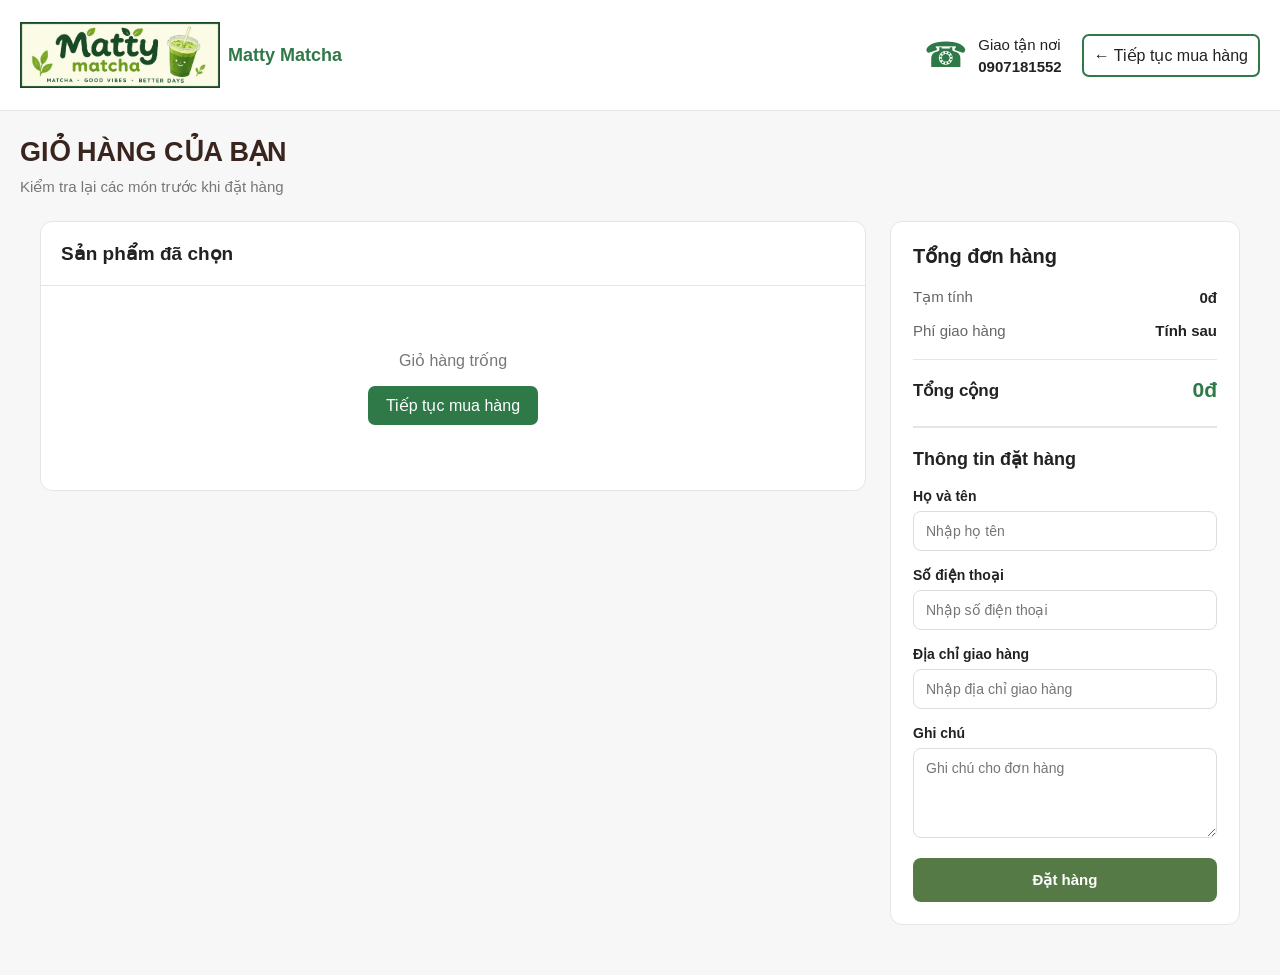
<file: cart.html>
<!DOCTYPE html>
<html lang="vi">

<head>
    <meta charset="UTF-8">
    <meta name="viewport" content="width=device-width, initial-scale=1.0">
    <title>Giỏ hàng | Matty Matcha</title>
    <link rel="stylesheet" href="css/style.css">
    <link rel="stylesheet" href="css/cart.css">
    
</head>

<body>

    <!-- HEADER -->
    <header class="header">
        <div class="header-container">

            <a href="index.html" class="logo">
                <img src="images/logo/logo1.jpg" alt="Matty Matcha">
                <span>Matty Matcha</span>
            </a>

            <div class="header-actions">

                <a href="tel:0907181552" class="hotline">
                    <span class="action-icon">☎</span>
                    <span>
                        Giao tận nơi
                        <strong>0907181552</strong>
                    </span>
                </a>

                <a href="menu.html" class="cart-button">
                    ← Tiếp tục mua hàng
                </a>

            </div>

        </div>
    </header>


    <!-- MAIN -->
    <main class="cart-page">

        <div class="section-heading">
            <h2>GIỎ HÀNG CỦA BẠN</h2>
            <p>Kiểm tra lại các món trước khi đặt hàng</p>
        </div>

        <div class="cart-layout">

            <!-- DANH SÁCH SẢN PHẨM -->
            <section class="cart-products">

                <div class="cart-products-header">
                    <h3>Sản phẩm đã chọn</h3>
                </div>

                <div id="cart-items">
                 
                </div>

            </section>


            <!-- TỔNG ĐƠN HÀNG -->
            <aside class="cart-summary">

                <h3>Tổng đơn hàng</h3>

                <div class="summary-row">
                    <span>Tạm tính</span>
                    <strong id="cart-subtotal">0đ</strong>
                </div>

                <div class="summary-row">
                    <span>Phí giao hàng</span>
                    <strong id="shipping-fee">Tính sau</strong>
                </div>

                <div class="summary-total">
                    <span>Tổng cộng</span>
                    <strong id="cart-total">0đ</strong>
                </div>

                

                <!--Form đặt hàng-->
                <div class="checkout-form">
                    <h3>Thông tin đặt hàng</h3>

                    <form id="checkout-form">

                        <div class="form-group">
                            <label for="customer-name">Họ và tên</label>
                            <input 
                                type="text" 
                                id="customer-name" 
                                name="name"
                                placeholder="Nhập họ tên"
                                required
                            >
                        </div>

                        <div class="form-group">
                            <label for="customer-phone">Số điện thoại</label>
                            <input 
                                type="tel" 
                                id="customer-phone" 
                                name="phone"
                                placeholder="Nhập số điện thoại"
                                required
                            >
                        </div>

                        <div class="form-group">
                            <label for="customer-address">Địa chỉ giao hàng</label>
                            <input 
                                type="text" 
                                id="customer-address" 
                                name="address"
                                placeholder="Nhập địa chỉ giao hàng"
                                required
                            >
                        </div>

                        <div class="form-group">
                            <label for="customer-note">Ghi chú</label>
                            <textarea 
                                id="customer-note" 
                                name="note"
                                placeholder="Ghi chú cho đơn hàng"
                            ></textarea>
                        </div>

                        <button type="submit" id="checkout-btn">
                            Đặt hàng
                        </button>

                    </form>

                    <div id="order-success" class="order-success" hidden>
                        Đặt hàng thành công!
                    </div>
                    
                </div>

            </aside>

        </div>

    </main>


    <script src="js/main.js" defer></script>
    <script src="js/cart.js" defer></script>

</body>
</html>
</file>
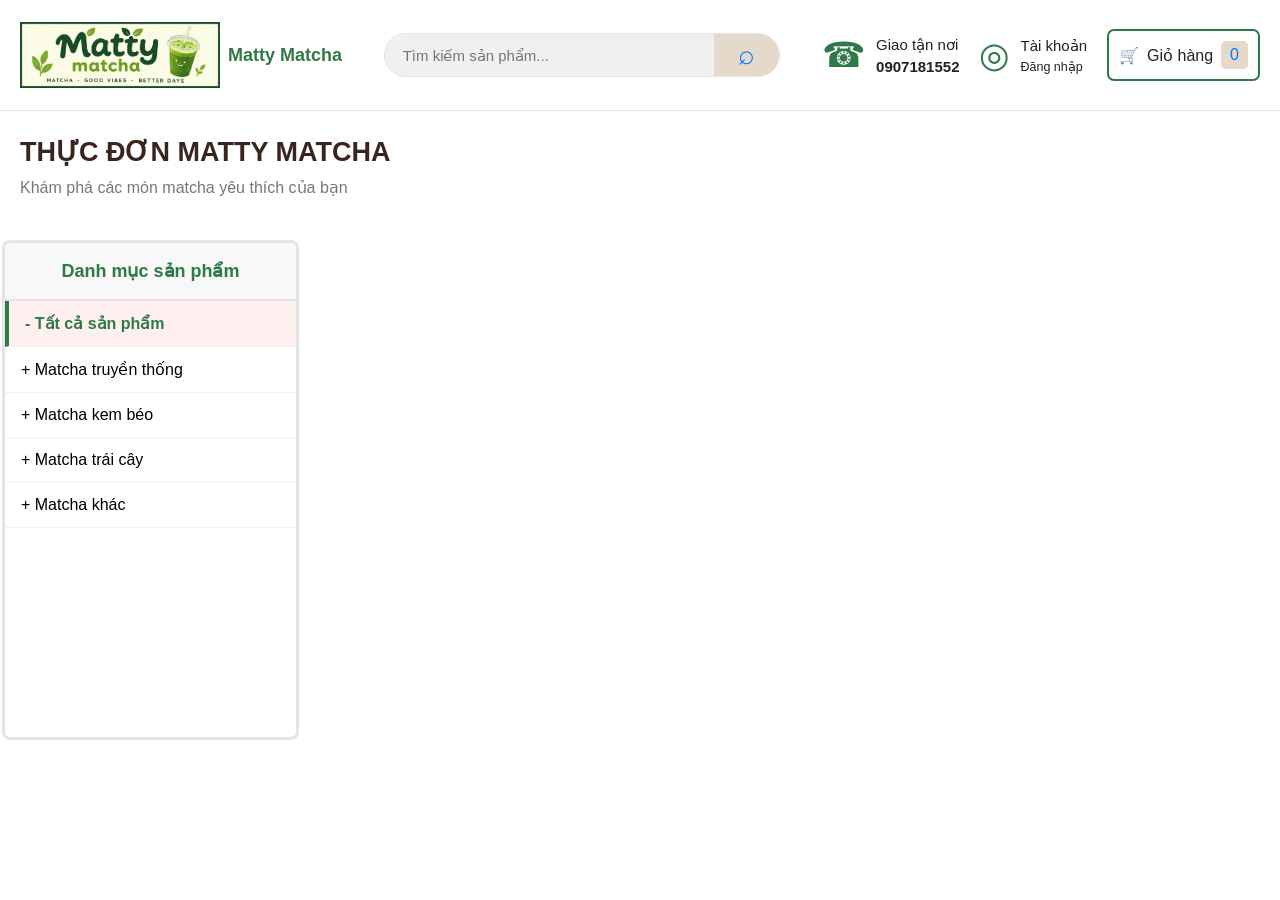
<file: menu.html>
<!DOCTYPE html>
<html lang="vi">

<head>
    <meta charset="UTF-8">
    <meta name="viewport" content="width=device-width, initial-scale=1.0">
    <title>Thực đơn | Matty Matcha</title>

    <link rel="stylesheet" href="css/style.css">
    <link rel="stylesheet" href="css/menu.css">
</head>

<body>

    <header class="header">
        <div class="header-container">

            <!-- Logo -->
            <a href="index.html" class="logo">
                <img src="images/logo/logo1.jpg" alt="Matty Matcha">
                <span>Matty Matcha</span>
            </a>

            <!-- Search -->
            <form class="search-box" id="search-form">
                <input
                    type="search"
                    id="search-input"
                    placeholder="Tìm kiếm sản phẩm..."
                >
                <button type="submit" aria-label="Tìm kiếm">⌕</button>
            </form>

            <!-- Header Actions -->
            <div class="header-actions">

                <a href="tel:0907181552" class="hotline">
                    <span class="action-icon">☎</span>
                    <span>
                        Giao tận nơi
                        <strong>0907181552</strong>
                    </span>
                </a>

                <a href="#" class="account">
                    <span class="action-icon">◎</span>
                    <span>
                        Tài khoản
                        <small>Đăng nhập</small>
                    </span>
                </a>

                <a href="cart.html" class="cart-button">
                    <span>🛒</span>
                    Giỏ hàng
                    <span class="cart-count" id="cart-count">0</span>
                </a>

            </div>

            <button class="mobile-menu-btn" id="mobile-menu-btn"
                    aria-label="Mở danh mục" aria-expanded="false">
                ☰
            </button>

        </div>
    </header>


    <main>
        <section class="menu-page">
            <div class="section-heading">
                <h2>THỰC ĐƠN MATTY MATCHA</h2>
                <p>Khám phá các món matcha yêu thích của bạn</p>
            </div>

            <div class="main-layout">

                <aside class="sidebar" id="sidebar">

                    <div class="sidebar-title">
                        <strong>Danh mục sản phẩm</strong>
                    </div>

                    <ul class="category-list">
                        <li>
                            <button class="category-item active" data-category="all">
                                - Tất cả sản phẩm
                            </button>
                        </li>

                        <li>
                            <button class="category-item" data-category="matcha-truyen-thong">
                                  + Matcha truyền thống
                            </button>
                        </li>

                        <li>
                            <button class="category-item" data-category="matcha-kem-beo">
                                  + Matcha kem béo
                            </button>
                        </li>

                        <li>
                            <button class="category-item" data-category="matcha-trai-cay">
                                  + Matcha trái cây
                            </button>
                        </li>

                        <li>
                            <button class="category-item" data-category="other">
                                  + Matcha khác
                            </button>
                        </li>
                    </ul>

                </aside>

                <section class="menu-content">



                    <div class="products-grid" id="products-grid"> </div>

                    <p id="no-results" hidden>
                        Không tìm thấy sản phẩm phù hợp.
                    </p>

                </section>

            </div>
        </section>
    </main>

    <script src="js/main.js" defer></script>
    <script src="js/menu.js" defer></script>

</body>
</html>
</file>
<file: css/style.css>
/*  RESET */

* {
    margin: 0;
    padding: 0;
    box-sizing: border-box;
}

html {
    scroll-behavior: smooth;
}

body {
    font-family: Arial, Helvetica, sans-serif;
    color: #222;
    background: #fff;
}

a {
    text-decoration: none;
    color: inherit;
}

button {
    font: inherit;
    cursor: pointer;
}

:root {
    --primary: #2f7847;
    --primary-dark: #760f17;
    --text: #222;
    --border: #e5e5e5;
    --background: #f7f7f7;
}


/*  HEADER  */

.header {
    width: 100%;
    min-height: 110px;
    background: white;
    border-bottom: 1px solid var(--border);
}

.header-container {
    min-height: 110px;
    padding: 10px 20px;
    display: flex;
    align-items: center;
    justify-content: space-between;
    gap: 25px;
}

/* Logo */

.logo {
    display: flex;
    align-items: center;
    gap: 8px;
    min-width: 180px;
}

.logo img {
    width: 200px;
    height: 90px;
    object-fit: contain;
}

.logo span {
    color: var(--primary);
    font-weight: bold;
    font-size: 18px;
}

/* Search */

.search-box {
    display: flex;
    width: min(32%, 520px);
    height: 44px;
    background: #f0f0f0;
    border-radius: 30px;
    overflow: hidden;
    border: 1px solid var(--border);
}

.search-box input {
    flex: 1;
    min-width: 0;
    border: none;
    outline: none;
    background: transparent;
    padding: 0 18px;
    font-size: 15px;
}

.search-box button {
    width: 65px;
    border: none;
    background: #e4d9ca;
    color: #087bfa;
    font-size: 28px;
}

/* Header Actions */

.header-actions {
    display: flex;
    align-items: center;
    gap: 20px;
}

.language-btn {
    border: none;
    background: transparent;
    font-size: 28px;
}

.hotline,
.account {
    display: flex;
    align-items: center;
    gap: 10px;
    white-space: nowrap;
    font-size: 15px;
}

.hotline strong {
    display: block;
    margin-top: 4px;
}

.account small {
    display: block;
    margin-top: 4px;
}

.action-icon {
    color: var(--primary);
    font-size: 35px;
}

.cart-button {
    display: flex;
    align-items: center;
    gap: 8px;
    padding: 10px;
    border: 2px solid var(--primary);
    border-radius: 7px;
    white-space: nowrap;
}

.cart-count {
    background: #e4d9ca;
    color: #087bfa;
    padding: 5px 9px;
    border-radius: 5px;
}

.mobile-menu-btn {
    display: none;
    background: transparent;
    border: none;
    font-size: 28px;
    color: var(--primary);
}


/* ================= NAVIGATION ================= */

.navigation {
    min-height: 67px;
    background: var(--primary);
    display: flex;
    align-items: center;
    gap: 20px;
    padding-right: 20px;
    font-size: 18px;
}

.category-toggle {
    min-height: 56px;
    width: 297px;
    flex-shrink: 0;
    background: #fff;
    color: var(--primary);
    border: 1px solid var(--border);
    border-radius: 7px 7px 0 0;
    font-size: 18px;
    font-weight: bold;
    text-align: left;
    padding: 0 18px;
}

.category-toggle span {
    margin-left: 10px;
}

.navigation-links {
    display: flex;
    align-items: center;
    gap: 35px;
    color: white;
}

.navigation-links a {
    font-size: 17px;
    transition: opacity 0.2s;
}

.navigation-links a:hover {
    opacity: 0.7;
}


/* ================= MAIN LAYOUT ================= */

.main-layout {
    display: grid;
    grid-template-columns: 297px minmax(0, 1fr);
    gap: 17px;
    padding: 18px 16px 40px 2px;
    align-items: start;
}

/* Sidebar */

.sidebar {
    border: 3px solid var(--border);
    border-radius: 7px;
    background: white;
    min-height: 650px;
    overflow: hidden;
}

.sidebar-title {
    background: #f8f8f8;
    color: var(--primary);
    font-size: 20px;
    font-weight: bold;
    font-family: Arial, Helvetica, sans-serif;
    text-align: center;
    padding: 17px;
    border-bottom: 2px solid var(--border);
}

.category-list {
    list-style: none;
}

.category-item {
    width: 100%;
    padding: 13px 16px;
    border: none;
    background: white;
    text-align: left;
    font-size: 18px;
    transition: 0.2s;
}

.category-item:hover,
.category-item.active {
    background: #fff0f0;
    color: var(--primary);
}

.hr{
    color: var(--border);
    border: none;
    border-top: 1px solid #ddd;
    margin: 10px 0;

}
/* ================= CONTENT ================= */

.content {
    min-width: 0;
}

/* Banner */

.banner-section {
    position:  relative;
    overflow: hidden;
    width: 100%;
}

.banner-slider {
    position: relative;
    min-height: 400px;
}

.banner-slide {
    display: none;
    min-height: 400px;
    align-items: center;
    justify-content: space-around;
    padding: 35px;
    background: linear-gradient(110deg, #ffe0c9, #f5a8c7);
}

.banner-slide.active {
    display: flex;
}

.banner-slide:nth-child(2) {
    background: linear-gradient(110deg, #d7edc6, #f2b3c7);
}

.banner-text {
    max-width: 55%;
}

.banner-text span {
    color: var(--primary);
    font-weight: bold;
    letter-spacing: 3px;
}

.banner-text h1 {
    font-size: clamp(30px, 4vw, 55px);
    color: var(--primary);
    margin: 15px 0;
}

.banner-text p {
    font-size: 18px;
    margin-bottom: 25px;
}

.banner-text a {
    display: inline-block;
    background: var(--primary);
    color: white;
    padding: 13px 25px;
    border-radius: 25px;
}

.banner-image {
    font-size: clamp(100px, 15vw, 190px);
    filter: drop-shadow(0 12px 10px #0002);
}

.slider-btn {
    position: absolute;
    top: 50%;
    transform: translateY(-50%);
    width: 48px;
    height: 48px;
    border: none;
    border-radius: 50%;
    background: #ffffffc9;
    font-size: 32px;
    color: #555;
}

.slider-btn:hover {
    background: white;
}

.slider-btn.prev {
    left: 12px;
}

.slider-btn.next {
    right: 12px;
}

.slider-dots {
    position: absolute;
    bottom: 15px;
    left: 50%;
    transform: translateX(-50%);
    display: flex;
    gap: 9px;
}

.dot {
    width: 23px;
    height: 4px;
    background: #ffffff99;
    border: none;
}

.dot.active {
    background: var(--primary);
}


/* ================= PRODUCTS ================= */

.products-section {
    padding: 35px 5px;
}

.section-heading {
    display: flex;
    align-items: center;
    justify-content: space-between;
    margin-bottom: 25px;
}

.section-heading h2 {
    font-size: 27px;
    color: #39251e;
    margin-bottom: 8px;
}

.section-heading p {
    color: #777;
}

.product-total {
    color: #777;
    font-size: 15px;
}

.products-grid {
    display: grid;
    grid-template-columns: repeat(3, minmax(0, 1fr));
    gap: 20px;
}

.product-card {
    border: 3px solid #41483b;
    background: rgb(222, 209, 209);
    transition: 0.25s;
    border-radius:5%;
    overflow: hidden;
}

.product-card:hover {
    transform: translateY(-4px);
    box-shadow: 0 5px 20px #00000012;
    
}

.product-image {
    width: 100%;
    height: 210px;
    display: flex;
    align-items: center;
    justify-content: center;
    background: #fafafa;
    overflow: hidden;
    background: linear-gradient(110deg, #daffc9, #65875b);
}

.product-image img {
    width: 40%;
    height: 120%;
    object-fit: cover;
}

.product-info {
    padding: 16px;
}

.product-info h3 {
    font-size: 18px;
    margin-bottom: 8px;
}

.product-info p {
    color: #777;
    font-size: 14px;
    min-height: 35px;
}

.product-bottom {
    display: flex;
    align-items: center;
    justify-content: space-between;
    margin-top: 15px;
}

.product-bottom strong {
    color: var(--primary);
    font-size: 17px;
}

.add-cart {
    width: 38px;
    height: 38px;
    border: none;
    border-radius: 50%;
    background: var(--primary);
    color: white;
    font-size: 25px;
}

.add-cart:hover {
    background: var(--primary-dark);
}

.no-results {
    padding: 30px;
    text-align: center;
    color: #777;
}


/* ================= FOOTER ================= */

.footer {
    background: #dfd9d9;
    margin-top: 40px;
}

.footer-container {
    display: grid;
    grid-template-columns: 2fr 1fr 1fr 1.6fr;
    gap: 30px;
    padding: 50px max(30px, 6vw);
}

.footer-container h3 {
    font-size: 20px;
    margin-bottom: 30px;
}

.footer-company {
    background: #fcfbfb;
    padding: 30px;
    margin: -35px 0 -45px -7vw;
    padding-left: 7vw;
    padding-top: 45px;
    
}

.footer-company p {
    line-height: 1.7;
    margin-bottom: 12px;
    font-size: 18px;
}

.footer-logo {
    display: flex;
    align-items: center;
    gap: 10px;
    margin-bottom: 15px;
    color: var(--primary);
}

.footer-logo img {
    width: 75px;
    height: 65px;
    object-fit: contain;
}

.footer-column {
    display: flex;
    flex-direction: column;
    gap: 14px;
}

.footer-column h3 {
    margin-bottom: 5px;
}

.footer-column a {
    font-size: 16px;
}

.footer-column a:hover {
    color: var(--primary);
}

.social-links {
    display: flex;
    gap: 15px;
    margin-top: 20px;
}

.social-links a {
    color: var(--primary);
    font-weight: bold;
}


.footer-bottom {
    text-align: center;
    padding: 20px;
    border-top: 1px solid #ddd;
    font-size: 13px;
}


/* ================= Icon điện thoại ================= */

.floating-contact {
    position: fixed;
    right: 10px;
    bottom: 40px;
    display: flex;
    flex-direction: column;
    gap: 10px;
    z-index: 1000;
}

.floating-phone {
    display: flex;
    justify-content: center;
    align-items: center;
    width: 60px;
    height: 60px;
    border: 4px solid #dd0d0d;
    border-radius: 50%;
    color: white;
    font-size: 27px;
}


.floating-phone {
    background: #0c0609;
}


/* ================= RESPONSIVE ================= */



/* Laptop */
@media (max-width: 1100px) {

    .header-container {
        gap: 12px;
    }

    .header-actions {
        gap: 10px;
    }

    .hotline,
    .account {
        font-size: 13px;
    }

    .main-layout {
        grid-template-columns: 240px minmax(0, 1fr);
    }

    .navigation {
        gap: 10px;
    }

    .category-toggle {
        width: 240px;
    }

    .products-grid {
        grid-template-columns: repeat(3, minmax(0, 1fr));
    }

    .footer-container {
        grid-template-columns: repeat(2, 1fr);
    }
}

/* Mobile */

@media (max-width: 767px) {

    
    .main-layout {
        grid-template-columns: minmax(0, 1fr);
    }

    #sidebar {
        display: none;
    }

    .products-grid {
        grid-template-columns: 1fr;
        gap: 16px;
    }

    .product-image {
        height: 190px;
        background-color:#0002
    }

    .product-image img {
    width: 100%;
    height: 100%;
    object-fit: contain;
    object-position: center;
}

    .product-info {
        padding: 16px;
    }

    .product-info h3 {
        font-size: 17px;
    }

    .product-bottom {
        margin-top: 12px;
    }

    /* Header */
    .header-container {
        gap: 10px;
    }

    .header-actions {
        gap: 10px;
    }

    /* Navigation */
    .navigation {
        gap: 8px;
    }

    /* Banner */
    .banner-text {
        max-width: 65%;
    }

    .banner-text h1 {
        font-size: 25px;
    }

    /* Tiêu đề danh mục */
    .section-heading h2 {
        font-size: 22px;
    }

    /* Footer */
    .footer-container {
        grid-template-columns: 1fr;
    }
    #sidebar {
        display: none;
        min-height: auto;
    }

    /* Khi bấm nút ☰ thì hiện danh mục */
    #sidebar.open {
        display: block;
        width: 100%;
        margin-bottom: 16px;
    }

    /* Nút mở danh mục */
    .mobile-menu-btn {
        display: block;
        cursor: pointer;
    }
}
</file>
<file: css/cart.css>
/*  CART PAGE  */

.cart-page {
    padding: 25px 20px 50px;
    background: #f7f7f7;
    min-height: 80vh;
}

/* HEADING */

.cart-page .section-heading {
    display: block;
    margin-bottom: 25px;
}

.cart-page .section-heading h2 {
    font-size: 27px;
    margin-bottom: 10px;
}

.cart-page .section-heading p {
    color: #777;
    font-size: 15px;
}


/* MAIN LAYOUT */

.cart-layout {
    display: grid;
    grid-template-columns: minmax(0, 1fr) 350px;
    gap: 24px;
    align-items: start;
    max-width: 1200px;
    margin: 0 auto;
}


/* CART PRODUCTS */

.cart-products {
    background: white;
    border: 1px solid var(--border);
    border-radius: 12px;
    overflow: hidden;
}

.cart-products-header {
    padding: 20px;
    border-bottom: 1px solid var(--border);
}

.cart-products-header h3 {
    font-size: 19px;
    color: var(--text);
}

#cart-items {
    padding: 20px;
}


/* CART SUMMARY */

.cart-summary {
    background: white;
    border: 1px solid var(--border);
    border-radius: 12px;
    padding: 22px;
}

.cart-summary h3 {
    font-size: 20px;
    margin-bottom: 20px;
}

.summary-row {
    display: flex;
    justify-content: space-between;
    align-items: center;
    gap: 12px;
    margin-bottom: 16px;
    color: #666;
    font-size: 15px;
}

.summary-row strong {
    color: var(--text);
}

.summary-total {
    display: flex;
    justify-content: space-between;
    align-items: center;
    border-top: 1px solid var(--border);
    padding-top: 18px;
    margin-top: 20px;
    font-size: 17px;
    font-weight: bold;
}

.summary-total strong {
    color: var(--primary);
    font-size: 21px;
}


/* CHECKOUT BUTTON */

.checkout-btn {
    width: 100%;
    border: none;
    border-radius: 8px;
    padding: 14px;
    margin-top: 22px;
    background: var(--primary);
    color: white;
    font-size: 16px;
    font-weight: bold;
    transition: 0.2s;
}

.checkout-btn:hover {
    background: #245e38;
}


/* RESPONSIVE */

/* Laptop */
@media (max-width: 1100px) {
    .cart-layout {
        grid-template-columns: minmax(0, 1fr) 300px;
        gap: 18px;
    }
}

/* Mobile */
@media (max-width: 767px) {

    .cart-page {
        padding: 20px 14px 35px;
    }

    .cart-page .section-heading h2 {
        font-size: 22px;
    }

    .cart-layout {
        grid-template-columns: 1fr;
        gap: 16px;
    }

    .cart-summary {
        padding: 18px;
    }
}

/* CART ITEM */
.cart-item {
    display: grid;
    grid-template-columns: 100px minmax(0, 1fr) auto;
    gap: 16px;
    align-items: center;
    padding: 18px 0;
    border-bottom: 1px solid var(--border);
}

.cart-item:last-child {
    border-bottom: none;
}

/* IMAGE */

.cart-item-image {
    width: 100px;
    height: 100px;
    border-radius: 10px;
    overflow: hidden;
    background: #f5f5f5;
}

.cart-item-image img {
    width: 100%;
    height: 100%;
    object-fit: contain;
}

/* INFO */

.cart-item-info h4 {
    font-size: 16px;
    margin-bottom: 8px;
}

.cart-item-info p {
    color: var(--primary);
    font-weight: bold;
}

/* QUANTITY */

.cart-item-quantity {
    display: flex;
    align-items: center;
    gap: 10px;
    margin-top: 12px;
}

.cart-item-quantity button {
    width: 30px;
    height: 30px;
    border: 1px solid var(--border);
    background: white;
    border-radius: 6px;
    font-size: 16px;
}

.cart-item-quantity button:hover {
    background: #f0f5ef;
    border-color: var(--primary);
}

.cart-item-quantity span {
    min-width: 20px;
    text-align: center;
    font-weight: bold;
}

/* REMOVE BUTTON */

.cart-item-remove {
    border: none;
    background: none;
    color: #999;
    font-size: 14px;
    cursor: pointer;
    padding: 8px;
}

.cart-item-remove:hover {
    color: #b42323;
}

/* EMPTY CART */

.cart-empty {
    text-align: center;
    padding: 45px 20px;
    color: #777;
}

.cart-empty p {
    margin-bottom: 16px;
}

.cart-empty a {
    display: inline-block;
    padding: 10px 18px;
    background: var(--primary);
    color: white;
    border-radius: 7px;
}

/* MOBILE */

@media (max-width: 767px) {

    .cart-item {
        grid-template-columns: 80px minmax(0, 1fr);
        gap: 12px;
        padding: 15px 0;
    }

    .cart-item-image {
        width: 80px;
        height: 80px;
    }

    .cart-item-info h4 {
        font-size: 14px;
    }

    .cart-item-remove {
        grid-column: 2;
        justify-self: start;
        padding: 0;
    }
}

/* CHECKOUT FORM */

.checkout-form {
    margin-top: 24px;
    padding-top: 20px;
    border-top: 2px solid #e5e5e5;
}

.checkout-form h3 {
    margin-bottom: 18px;
    font-size: 18px;
}

.form-group {
    margin-bottom: 16px;
}

.form-group label {
    display: block;
    margin-bottom: 7px;
    font-size: 14px;
    font-weight: 600;
}

.form-group input,
.form-group textarea {
    width: 100%;
    padding: 11px 12px;
    border: 1px solid #ddd;
    border-radius: 8px;
    font: inherit;
    font-size: 14px;
    outline: none;
    transition: 0.2s;
}

.form-group input:focus,
.form-group textarea:focus {
    border-color: #7b9b72;
}

.form-group textarea {
    min-height: 90px;
    resize: vertical;
}

#checkout-btn {
    width: 100%;
    padding: 13px;
    border: none;
    border-radius: 8px;
    background: #557a46;
    color: white;
    font-weight: 600;
    font-size: 15px;
    transition: 0.2s;
}

#checkout-btn:hover {
    background: #416235;
}
</file>
<file: css/menu.css>
/* ================= MENU PAGE ================= */

/* Heading */

.menu-page > .section-heading {
    display: block;
    padding: 25px 20px 0;
}

.menu-page > .section-heading h2 {
    margin-bottom: 10px;
}

.menu-page > .section-heading p {
    color: #777;
}


/* Main Layout */

.menu-page .main-layout {
    padding-top: 18px;
}


/* Sidebar */

.menu-page .sidebar {
    min-height: 500px;
    border: 3px solid var(--border);
    border-radius: 8px;
}

.menu-page .sidebar-title {
    font-size: 18px;
}

.menu-page .category-item {
    font-size: 16px;
    border-bottom: 1px solid #f1f1f1;
}

.menu-page .category-item.active {
    border-left: 4px solid var(--primary);
    font-weight: bold;
}


/* Product Grid */

.menu-page .products-grid {
    grid-template-columns: repeat(3, minmax(0, 1fr));
}


/* Product Image */

.menu-page .product-image {
    height: 220px;
}

.menu-page .product-image img {
    width: 100%;
    height: 100%;
    object-fit: contain;
    object-position: center;
}




.menu-page #no-results {
    padding: 30px;
    text-align: center;
    color: #777;
}


/* ================= RESPONSIVE ================= */

/* Laptop */

@media (max-width: 1100px) {

    .menu-page .main-layout {
        grid-template-columns: 240px minmax(0, 1fr);
    }

    .menu-page .products-grid {
        grid-template-columns: repeat(2, minmax(0, 1fr));
    }

}


/* Mobile */

@media (max-width: 767px) {

    .menu-page .main-layout {
        grid-template-columns: minmax(0, 1fr);
    }

    .menu-page .products-grid {
        grid-template-columns: 1fr;
        gap: 16px;
    }

    .menu-page .sidebar {
        min-height: auto;
    }

    .menu-page .product-image {
        height: 190px;
    }

}
</file>
